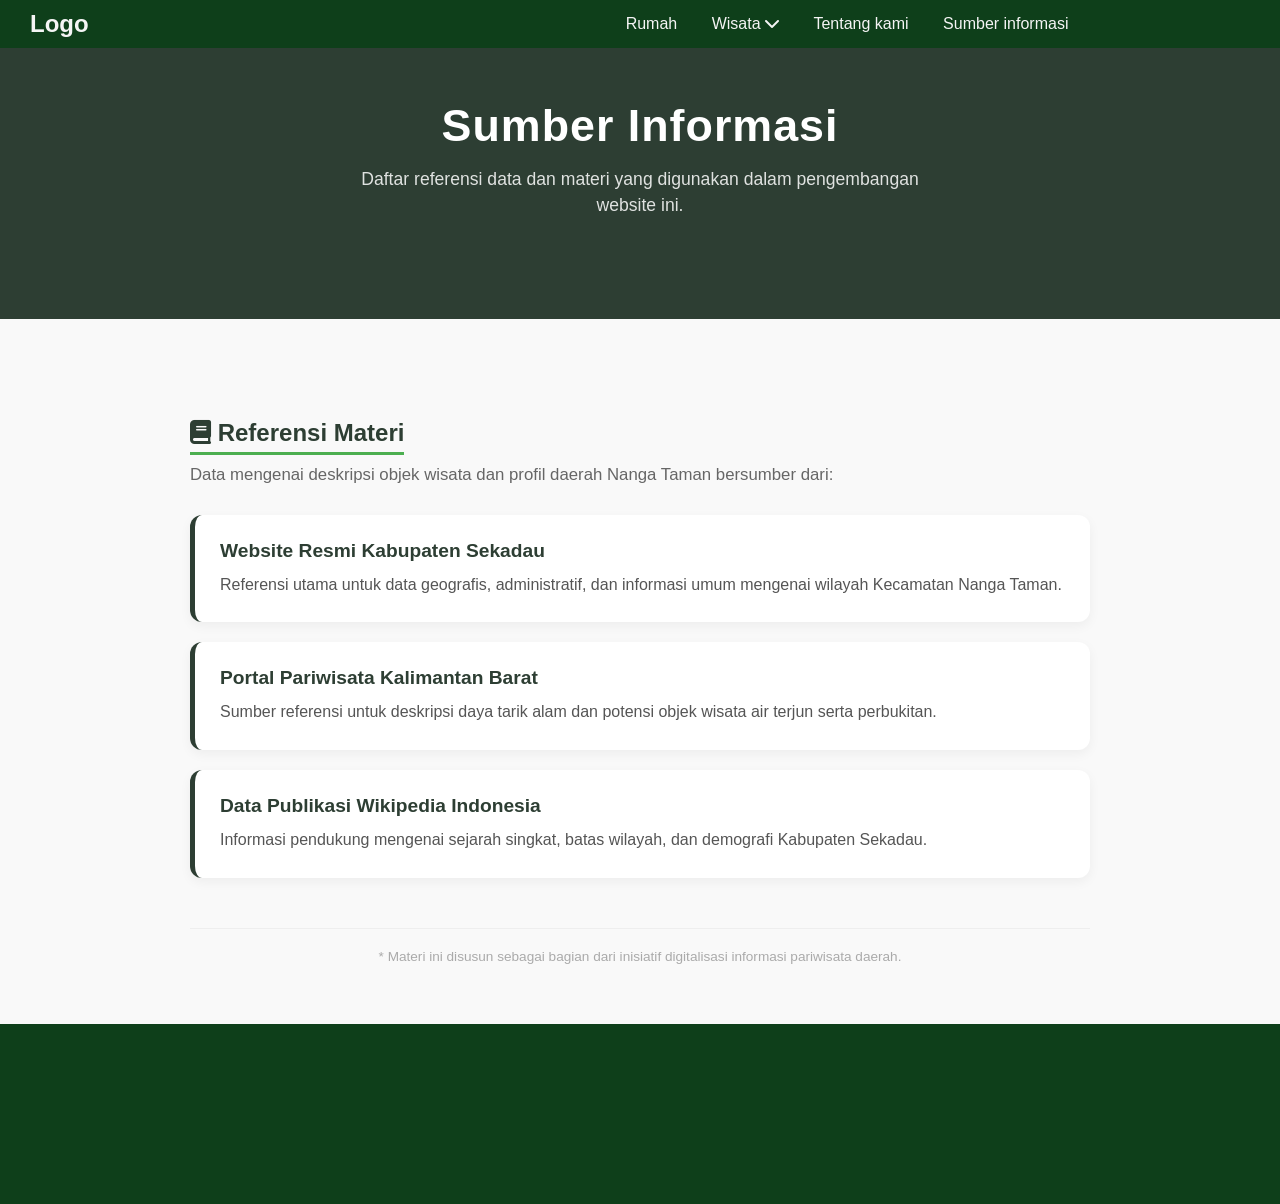
<file: informasi.html>
<!DOCTYPE html>
<html lang="id">
<head>
    <meta charset="UTF-8">
    <meta name="viewport" content="width=device-width, initial-scale=1.0">
    <title>Sumber Informasi - Wisata Nanga Taman</title>
    <link rel="stylesheet" href="style.css">
    <link rel="stylesheet" href="https://cdnjs.cloudflare.com/ajax/libs/font-awesome/6.0.0/css/all.min.css">
</head>
<body>

    <nav class="nav">
        <div class="logo"><h2>Logo</h2></div>
        <ul class="data-list">
            <li><a href="index.html">Rumah</a></li>
            <li class="wisata">Wisata <i class="fa-solid fa-chevron-down"></i>
                <ul class="list">
                    <li><a href="index.html#batu-nuak">Batu nuak</a></li>
                    <li><a href="index.html#batu-jato">Batu jato</a></li>
                    <li><a href="index.html#sirin-punti">Air terjun Sirin punti</a></li>
                </ul>
            </li>
            <li><a href="tentang.html">Tentang kami</a></li>
            <li><a href="informasi.html">Sumber informasi</a></li>
        </ul>
    </nav>

    <header class="header-page">
        <div class="container">
            <h1>Sumber Informasi</h1>
            <p>Daftar referensi data dan materi yang digunakan dalam pengembangan website ini.</p>
        </div>
    </header>

    <main class="container-detail">
        
        <section class="info-section">
            <h2 class="section-title"><i class="fa-solid fa-book"></i> Referensi Materi</h2>
            <p class="intro-text">Data mengenai deskripsi objek wisata dan profil daerah Nanga Taman bersumber dari:</p>
            
            <div class="referensi-grid">
                <div class="ref-card">
                    <h4>Website Resmi Kabupaten Sekadau</h4>
                    <p>Referensi utama untuk data geografis, administratif, dan informasi umum mengenai wilayah Kecamatan Nanga Taman.</p>
                </div>

                <div class="ref-card">
                    <h4>Portal Pariwisata Kalimantan Barat</h4>
                    <p>Sumber referensi untuk deskripsi daya tarik alam dan potensi objek wisata air terjun serta perbukitan.</p>
                </div>

                <div class="ref-card">
                    <h4>Data Publikasi Wikipedia Indonesia</h4>
                    <p>Informasi pendukung mengenai sejarah singkat, batas wilayah, dan demografi Kabupaten Sekadau.</p>
                </div>
            </div>
        </section>

        <div class="note-referensi">
            <p>* Materi ini disusun sebagai bagian dari inisiatif digitalisasi informasi pariwisata daerah.</p>
        </div>
    </main>

    <div class="bg-footer"></div>

</body>
</html>
</file>
<file: style.css>
*{
    margin: 0;
    padding: 0;
    font-family: sans-serif;
}

.nav{
color: whitesmoke;
    display: flex;
    padding-top: 10px;
    padding-bottom: 10px;
    background-color: #0e3f1a;
    position: fixed;
    width: 100%;
    z-index: 1;
}

.nav a{
    color: whitesmoke;
}

.nav li{
    padding: 5px;
}

.nav li:hover{
    background-color: #1fc996;
}


.data-list{
    margin-left: 40%;
}

.data-list li{
display: inline-block;
margin-left: 20px;
}


.fa-chevron-down{
    transform: rotate(-0deg);
    transition: 300ms;
}


.wisata:hover .fa-chevron-down{
    transform: rotate(-180deg);
}


.logo{
    margin-left: 30px;
}

.list{
    display: none;
    background-color: #0e3f1a;
    position: absolute;
    padding-top: 20px;
    padding-right: 20px;
    padding-bottom: 30px;
}

.list li{
    display: block;
    color: whitesmoke;
    margin-bottom: 10px;
}
.data-list a{
    text-decoration: none;
}


.wisata:hover .list{
display: block;

}



/* header=============================== */

.header{
    display: flex;
    margin-bottom: 100px;
}

.des-header{

    width: 45%;
    margin: auto;
}

.des-header h1{
font-weight: 700;
  font-size: 6rem;
  width: 100%;
  color: #113026;
}

.gambar{
    width: 45%;
    height: 100vh;
}

.gambar img{
    width: 100%;
    height: 100%;
}
/* bg card===================*/
.bg-card{
display: flex;
justify-content: center;
margin: auto;
width: 90%;
flex-wrap: wrap;

}

.card-{
     width: 250px;
    height: 250px;
    margin: auto;
    margin-left: 20px;
    margin-bottom: 50px;
}
.card{
   
    width: 250px;
    height: 430px;
    margin: auto;
    margin-left: 20px;
    margin-bottom: 50px;
}

.card:hover{
    box-shadow: 0px 0px 10px rgb(19, 65, 63);
    transition: 300ms;
}

.gambar-card{
    width: 250px;
    height: 250px;
    overflow: hidden;
}

.gambar-card img{
    width: 100%;
    height: 100%;
    transition: 1s;
}

.des-card{
   padding: 3px; 
   padding-left: 8px;
   padding-bottom: 10px;
   text-align: left;
}

.des-card h2{
    color: #2089f3;
    margin-bottom: 10px;
}


.des-card p{
   line-height: 20px;
    color: #333;
}
.bg-card a{
text-decoration: none;
}

.card:hover img{
    transform: scale(1.5);
    transition: 2s;
}

/* bg footer=================*/
.bg-footer{
   
    height: 20vh;
    background-color: #0e3f1a;
}

/* tentang=================*/

body {
    font-family: 'Segoe UI', Tahoma, Geneva, Verdana, sans-serif;
    margin: 0;
    background-color: #f9f9f9;
}

.container-about {
    max-width: 900px;
    margin: -40px auto 50px; /* Membuat konten sedikit naik ke area header */
    padding: 0 20px;
}

/* Header Hijau Tua */
.about-header {
    background-color: #2d3e33; /* Warna hijau tua sesuai foto air terjun */
    color: white;
    text-align: center;
    padding: 100px 20px 140px;
}

/* Kartu Informasi */
.card-about {
    background: white;
    padding: 30px;
    border-radius: 12px;
    box-shadow: 0 10px 25px rgba(0,0,0,0.1);
    margin-bottom: 25px;
    border-left: 5px solid #4caf50; /* Aksen hijau terang */
}

.card-about h2 {
    color: #2d3e33;
    display: flex;
    align-items: center;
    gap: 12px;
    margin-top: 0;
}

.card-about p, .card-about li {
    line-height: 1.7;
    color: #444;
}

/* Sosmed */
.sosmed-links a {
    font-size: 1.5rem;
    color: #2d3e33;
    margin-right: 15px;
    transition: 0.3s;
}

.sosmed-links a:hover {
    color: #4caf50;
}
/* informasi==========================*/

/* Container untuk membatasi lebar konten di tengah */
.container-detail {
    max-width: 900px;
    margin: 0 auto;
    padding: 60px 20px;
}

.intro-text {
    color: #666;
    margin-bottom: 30px;
    font-size: 1.05rem;
}

/* Judul dengan garis bawah hijau */
.section-title {
    color: #2d3e33;
    border-bottom: 3px solid #4caf50;
    display: inline-block;
    padding-bottom: 5px;
    margin-bottom: 10px;
}

/* Layout Kartu */
.referensi-grid {
    display: flex;
    flex-direction: column; /* Tersusun vertikal agar lebih fokus */
    gap: 20px;
}

.ref-card {
    background: #ffffff;
    padding: 25px;
    border-radius: 12px;
    box-shadow: 0 4px 12px rgba(0,0,0,0.05);
    border-left: 5px solid #2d3e33;
    transition: 0.3s ease;
}

.ref-card:hover {
    transform: translateX(10px); /* Efek geser ke kanan saat hover */
    background-color: #f0f4f1;
}

.ref-card h4 {
    margin: 0 0 10px 0;
    color: #2d3e33;
    font-size: 1.2rem;
}

.ref-card p {
    margin: 0;
    color: #555;
    line-height: 1.6;
}

/* Catatan kaki tipis */
.note-referensi {
    text-align: center;
    margin-top: 50px;
    border-top: 1px solid #eee;
    padding-top: 20px;
    color: #aaa;
    font-size: 0.85rem;
}

/* Pengaturan Header Page Utama */
.header-page {
    background-color: #2d3e33; /* Warna hijau tua yang senada dengan navigasi dan foto alam */
    color: #ffffff;            /* Warna teks putih agar mudah dibaca */
    text-align: center;        /* Mengatur teks berada di tengah halaman */
    padding: 100px 20px;       /* Memberikan ruang atas dan bawah yang cukup luas */
    margin-bottom: 40px;       /* Memberikan jarak dengan konten di bawahnya */
}

/* Mengatur Judul Utama (H1) */
.header-page h1 {
    font-size: 2.8rem;         /* Ukuran font yang besar untuk identitas halaman */
    margin: 0;                 /* Menghilangkan margin bawaan */
    font-weight: 700;          /* Membuat tulisan menjadi tebal */
    letter-spacing: 1px;       /* Memberikan sedikit jarak antar huruf agar terlihat modern */
    text-transform: capitalize;/* Membuat huruf pertama setiap kata menjadi kapital */
}

/* Mengatur Deskripsi di bawah Judul (P) */
.header-page p {
    font-size: 1.1rem;         /* Ukuran teks yang proporsional */
    margin-top: 15px;          /* Jarak antara judul dan deskripsi */
    opacity: 0.85;             /* Membuat warna teks sedikit lebih lembut (putih pudar) */
    max-width: 600px;          /* Membatasi lebar teks agar tidak terlalu memanjang ke samping */
    margin-left: auto;         /* Bersama margin-right:auto untuk menengahkan teks p */
    margin-right: auto;
    line-height: 1.5;          /* Memberikan jarak antar baris teks */
}

/* Responsif untuk Layar Handphone */
@media (max-width: 600px) {
    .header-page {
        padding: 60px 15px;    /* Mengurangi padding pada layar kecil agar tidak terlalu memakan tempat */
    }
    
    .header-page h1 {
        font-size: 2rem;       /* Mengecilkan ukuran judul agar tidak terpotong atau terlalu besar */
    }
}
.logo {
    display: flex;
    align-items: center; /* Supaya logo dan teks sejajar di tengah secara vertikal */
}
</file>
